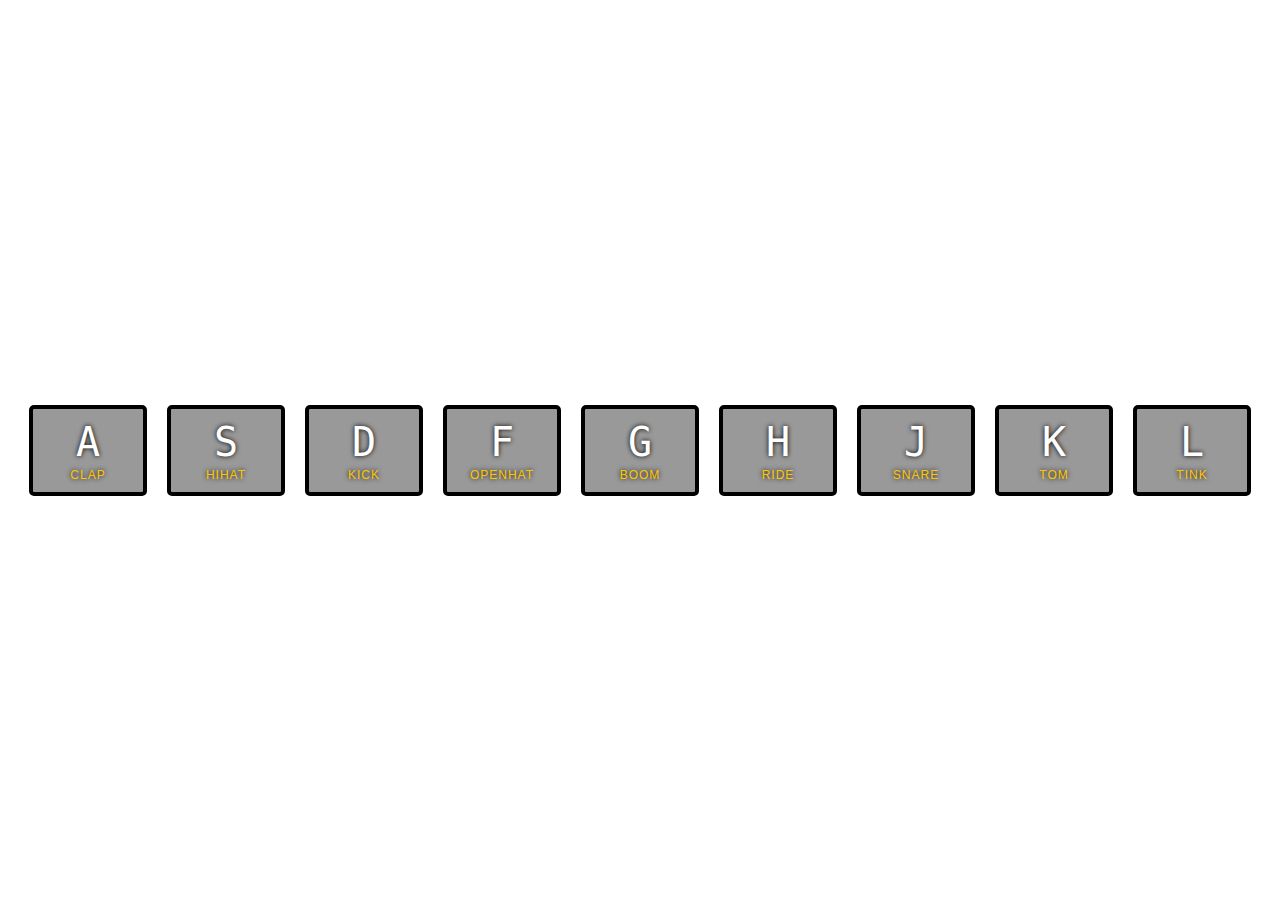
<file: 01 - JavaScript Drum Kit/index.html>
<!DOCTYPE html>
<html lang="en">
<head>
  <meta charset="UTF-8">
  <title>JS Drum Kit</title>
  <link rel="stylesheet" href="style.css">
</head>
<body>


  <div class="keys">
    <div data-key="65" class="key">
      <kbd>A</kbd>
      <span class="sound">clap</span>
    </div>
    <div data-key="83" class="key">
      <kbd>S</kbd>
      <span class="sound">hihat</span>
    </div>
    <div data-key="68" class="key">
      <kbd>D</kbd>
      <span class="sound">kick</span>
    </div>
    <div data-key="70" class="key">
      <kbd>F</kbd>
      <span class="sound">openhat</span>
    </div>
    <div data-key="71" class="key">
      <kbd>G</kbd>
      <span class="sound">boom</span>
    </div>
    <div data-key="72" class="key">
      <kbd>H</kbd>
      <span class="sound">ride</span>
    </div>
    <div data-key="74" class="key">
      <kbd>J</kbd>
      <span class="sound">snare</span>
    </div>
    <div data-key="75" class="key">
      <kbd>K</kbd>
      <span class="sound">tom</span>
    </div>
    <div data-key="76" class="key">
      <kbd>L</kbd>
      <span class="sound">tink</span>
    </div>
  </div>

  <audio data-key="65" src="sounds/clap.wav"></audio>
  <audio data-key="83" src="sounds/hihat.wav"></audio>
  <audio data-key="68" src="sounds/kick.wav"></audio>
  <audio data-key="70" src="sounds/openhat.wav"></audio>
  <audio data-key="71" src="sounds/boom.wav"></audio>
  <audio data-key="72" src="sounds/ride.wav"></audio>
  <audio data-key="74" src="sounds/snare.wav"></audio>
  <audio data-key="75" src="sounds/tom.wav"></audio>
  <audio data-key="76" src="sounds/tink.wav"></audio>

<script src="script.js"></script>

</body>
</html>
</file>
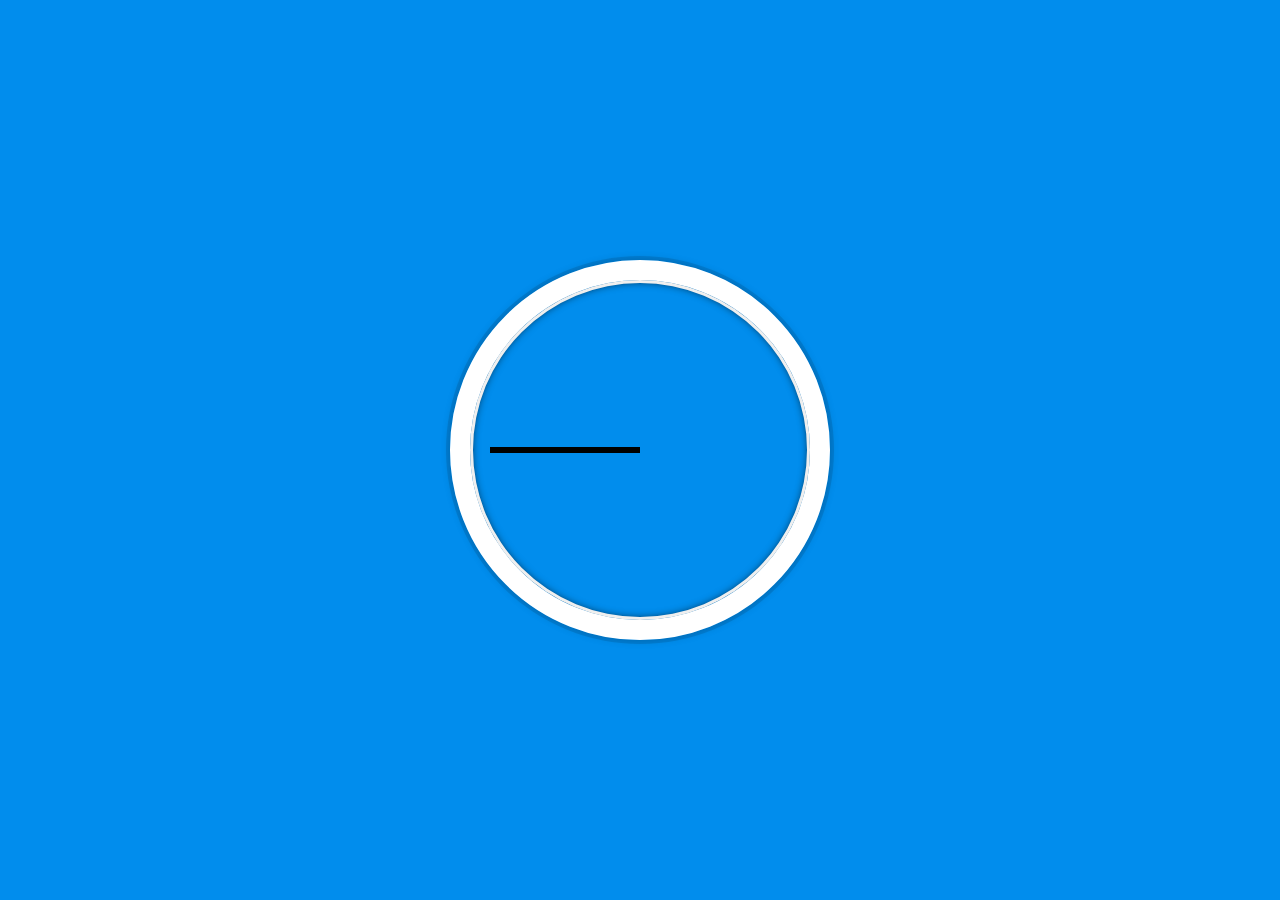
<file: 02 - JS and CSS Clock/index.html>
<!DOCTYPE html>
<html lang="en">
<head>
  <meta charset="UTF-8">
  <title>JS + CSS Clock</title>
</head>
<body>


    <div class="clock">
      <div class="clock-face">
        <div class="hand hour-hand"></div>
        <div class="hand min-hand"></div>
        <div class="hand second-hand"></div>
      </div>
    </div>


  <style>
    html {
      background: #018DED url(http://unsplash.it/1500/1000?image=881&blur=5);
      background-size: cover;
      font-family: 'helvetica neue';
      text-align: center;
      font-size: 10px;
    }

    body {
      margin: 0;
      font-size: 2rem;
      display: flex;
      flex: 1;
      min-height: 100vh;
      align-items: center;
    }

    .clock {
      width: 30rem;
      height: 30rem;
      border: 20px solid white;
      border-radius: 50%;
      margin: 50px auto;
      position: relative;
      padding: 2rem;
      box-shadow:
        0 0 0 4px rgba(0,0,0,0.1),
        inset 0 0 0 3px #EFEFEF,
        inset 0 0 10px black,
        0 0 10px rgba(0,0,0,0.2);
    }

    .clock-face {
      position: relative;
      width: 100%;
      height: 100%;
      transform: translateY(-3px); /* account for the height of the clock hands */
    }

    .hand {
      width: 50%;
      height: 6px;
      background: black;
      position: absolute;
      top: 50%;
      transform-origin: right;
      transition: all .1s;
    }

  </style>
  <script src="script.js"></script>
</body>
</html>
</file>
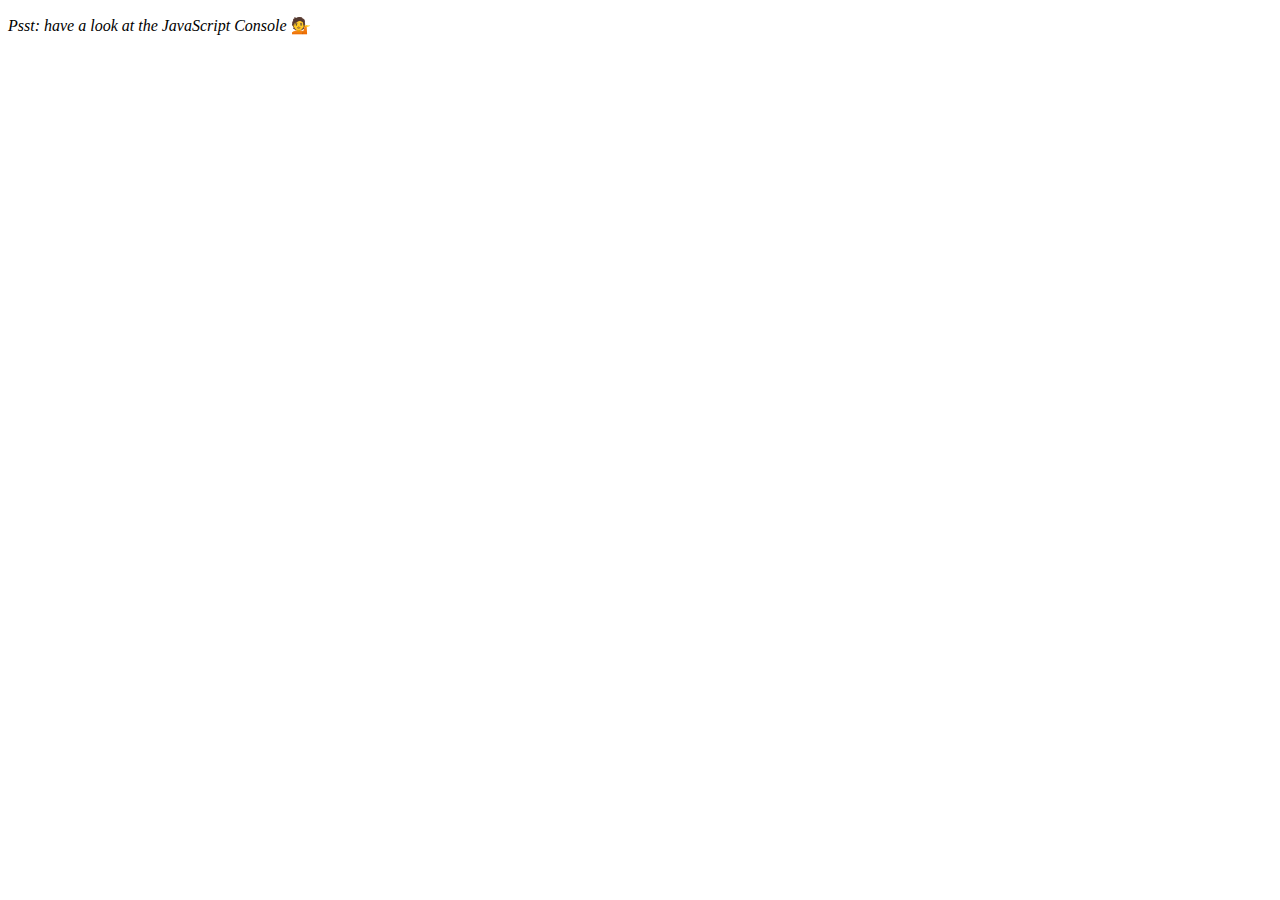
<file: 04 - Array Cardio Day 1/index.html>
<!DOCTYPE html>
<html lang="en">
<head>
  <meta charset="UTF-8">
  <title>Array Cardio 💪</title>
</head>
<body>
  <p><em>Psst: have a look at the JavaScript Console</em> 💁</p>
  <script>
    // Get your shorts on - this is an array workout!
    // ## Array Cardio Day 1

    // Some data we can work with

    const inventors = [
      { first: 'Albert', last: 'Einstein', year: 1879, passed: 1955 },
      { first: 'Isaac', last: 'Newton', year: 1643, passed: 1727 },
      { first: 'Galileo', last: 'Galilei', year: 1564, passed: 1642 },
      { first: 'Marie', last: 'Curie', year: 1867, passed: 1934 },
      { first: 'Johannes', last: 'Kepler', year: 1571, passed: 1630 },
      { first: 'Nicolaus', last: 'Copernicus', year: 1473, passed: 1543 },
      { first: 'Max', last: 'Planck', year: 1858, passed: 1947 },
      { first: 'Katherine', last: 'Blodgett', year: 1898, passed: 1979 },
      { first: 'Ada', last: 'Lovelace', year: 1815, passed: 1852 },
      { first: 'Sarah E.', last: 'Goode', year: 1855, passed: 1905 },
      { first: 'Lise', last: 'Meitner', year: 1878, passed: 1968 },
      { first: 'Hanna', last: 'Hammarström', year: 1829, passed: 1909 }
    ];

    const people = ['Beck, Glenn', 'Becker, Carl', 'Beckett, Samuel', 'Beddoes, Mick', 'Beecher, Henry', 'Beethoven, Ludwig', 'Begin, Menachem', 'Belloc, Hilaire', 'Bellow, Saul', 'Benchley, Robert', 'Benenson, Peter', 'Ben-Gurion, David', 'Benjamin, Walter', 'Benn, Tony', 'Bennington, Chester', 'Benson, Leana', 'Bent, Silas', 'Bentsen, Lloyd', 'Berger, Ric', 'Bergman, Ingmar', 'Berio, Luciano', 'Berle, Milton', 'Berlin, Irving', 'Berne, Eric', 'Bernhard, Sandra', 'Berra, Yogi', 'Berry, Halle', 'Berry, Wendell', 'Bethea, Erin', 'Bevan, Aneurin', 'Bevel, Ken', 'Biden, Joseph', 'Bierce, Ambrose', 'Biko, Steve', 'Billings, Josh', 'Biondo, Frank', 'Birrell, Augustine', 'Black, Elk', 'Blair, Robert', 'Blair, Tony', 'Blake, William'];

    // Array.prototype.filter()
    // 1. Filter the list of inventors for those who were born in the 1500's
    const filteredInventors = inventors.filter(inventor => (inventor.year >= 1500 && inventor.year < 1600));
    console.log(filteredInventors);
    // Array.prototype.map()
    // 2. Give us an array of the inventors first and last names
    const mappedInventors = inventors.map(x => x.first + " " + x.last);
    console.log(mappedInventors);
    // Array.prototype.sort()
    // 3. Sort the inventors by birthdate, oldest to youngest
    const sortedInventors = inventors.sort((x,y) => x.year - y.year);
    console.log(sortedInventors);
    // Array.prototype.reduce()
    // 4. How many years did all the inventors live all together?
    const allYears = inventors.reduce((a,b) => { return a + (b.passed - b.year)}, 0);
    console.log(allYears);
    // 5. Sort the inventors by years lived
    const sortInventors = inventors.sort((x,y) => ((y.passed-y.year) - (x.passed-x.year)));
    console.log(sortInventors);
    // 6. create a list of Boulevards in Paris that contain 'de' anywhere in the name
    // https://en.wikipedia.org/wiki/Category:Boulevards_in_Paris


    // 7. sort Exercise
    // Sort the people alphabetically by last name
    const peopleSorted = people.sort((a, b) => a - b);
    console.log(peopleSorted);
    // 8. Reduce Exercise
    // Sum up the instances of each of these
    const data = ['car', 'car', 'truck', 'truck', 'bike', 'walk', 'car', 'van', 'bike', 'walk', 'car', 'van', 'car', 'truck' ];
    const instances = data.reduce((a,b) => {
      if (!a[b]) {
        a[b] = 0;
      }
      a[b]++;
      return a
    }, {})
     console.log(instances);
  </script>
</body>
</html>
</file>
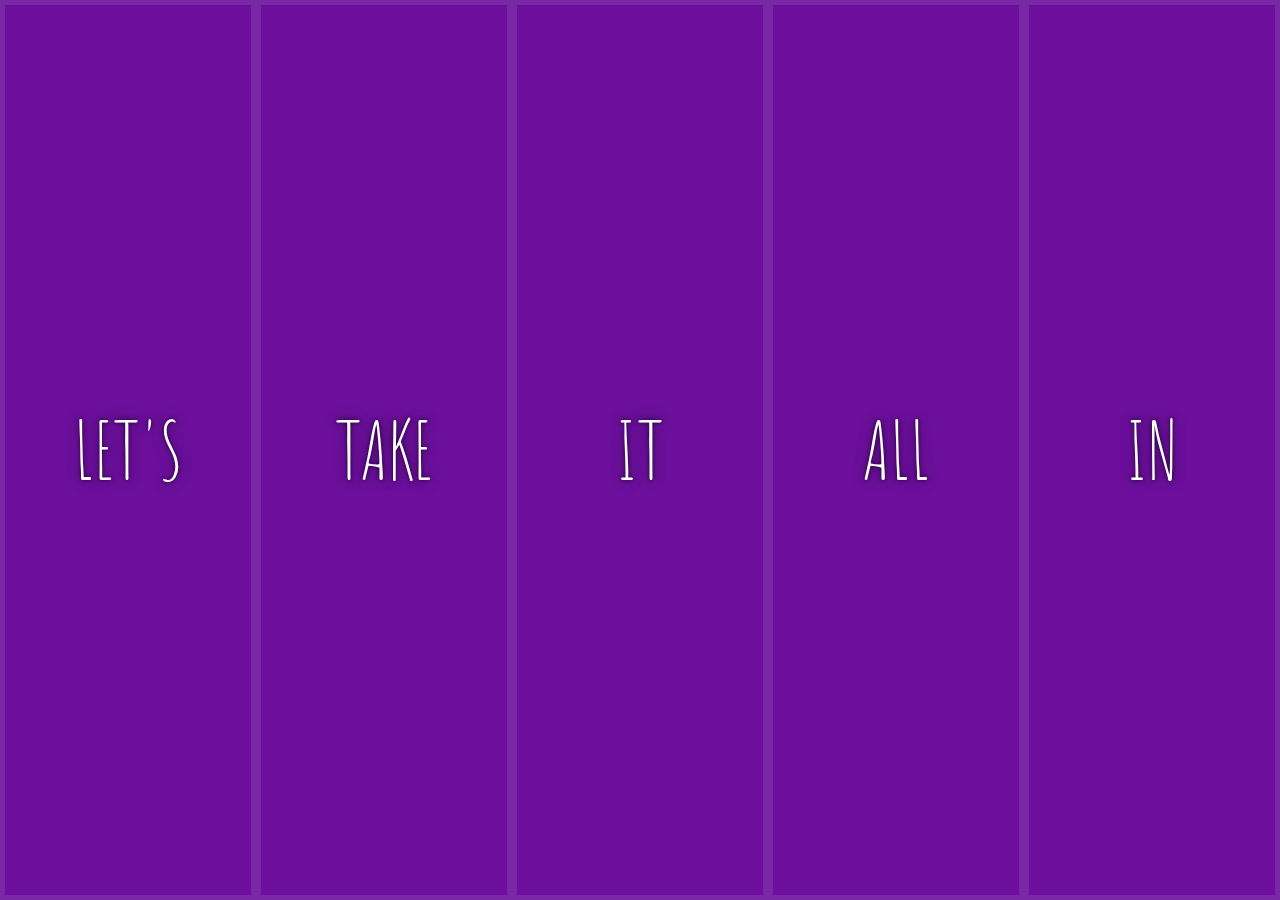
<file: 05 - Flex Panel Gallery/index.html>
<!DOCTYPE html>
<html lang="en">
<head>
  <meta charset="UTF-8">
  <title>Flex Panels 💪</title>
  <link href='https://fonts.googleapis.com/css?family=Amatic+SC' rel='stylesheet' type='text/css'>
</head>
<body>
  <style>
    html {
      box-sizing: border-box;
      background: #ffc600;
      font-family: 'helvetica neue';
      font-size: 20px;
      font-weight: 200;
    }
    
    body {
      margin: 0;
    }
    
    *, *:before, *:after {
      box-sizing: inherit;
    }

    .panels {
      min-height: 100vh;
      overflow: hidden;
      display: flex;
    }

    .panel {
      background: #6B0F9C;
      box-shadow: inset 0 0 0 5px rgba(255,255,255,0.1);
      color: white;
      text-align: center;
      align-items: center;
      /* Safari transitionend event.propertyName === flex */
      /* Chrome + FF transitionend event.propertyName === flex-grow */
      transition:
        font-size 0.7s cubic-bezier(0.61,-0.19, 0.7,-0.11),
        flex 0.7s cubic-bezier(0.61,-0.19, 0.7,-0.11),
        background 0.2s;
      font-size: 20px;
      background-size: cover;
      background-position: center;
      flex: 1;
      display: flex;
      flex-direction: column;
      align-items: center;
      justify-content: center;
    }

    .panel1 { background-image:url(https://source.unsplash.com/gYl-UtwNg_I/1500x1500); }
    .panel2 { background-image:url(https://source.unsplash.com/rFKUFzjPYiQ/1500x1500); }
    .panel3 { background-image:url(https://images.unsplash.com/photo-1465188162913-8fb5709d6d57?ixlib=rb-0.3.5&q=80&fm=jpg&crop=faces&cs=tinysrgb&w=1500&h=1500&fit=crop&s=967e8a713a4e395260793fc8c802901d); }
    .panel4 { background-image:url(https://source.unsplash.com/ITjiVXcwVng/1500x1500); }
    .panel5 { background-image:url(https://source.unsplash.com/3MNzGlQM7qs/1500x1500); }

    /* Flex Children */
    .panel > * {
      margin: 0;
      width: 100%;
      transition: transform 0.5s;
      flex: 1 0 auto;
      display: flex;
      align-items: center;
      justify-content: center;
    }

    .panel > *:first-child {
      transform: translateY(-100%);
    }
    .panel.open-active > *:first-child {
      transform: translateY(0);
    }
    .panel > *:last-child {
      transform: translateY(100%);
    }
    .panel.open-active > *:last-child {
      transform: translateY(0);
    }

    .panel p {
      text-transform: uppercase;
      font-family: 'Amatic SC', cursive;
      text-shadow: 0 0 4px rgba(0, 0, 0, 0.72), 0 0 14px rgba(0, 0, 0, 0.45);
      font-size: 2em;
    }
    
    .panel p:nth-child(2) {
      font-size: 4em;
    }

    .panel.open {
      flex: 5;
      font-size: 40px;
    }

  </style>


  <div class="panels">
    <div class="panel panel1">
      <p>Hey</p>
      <p>Let's</p>
      <p>Dance</p>
    </div>
    <div class="panel panel2">
      <p>Give</p>
      <p>Take</p>
      <p>Receive</p>
    </div>
    <div class="panel panel3">
      <p>Experience</p>
      <p>It</p>
      <p>Today</p>
    </div>
    <div class="panel panel4">
      <p>Give</p>
      <p>All</p>
      <p>You can</p>
    </div>
    <div class="panel panel5">
      <p>Life</p>
      <p>In</p>
      <p>Motion</p>
    </div>
  </div>

  <script src="script.js"></script>



</body>
</html>
</file>
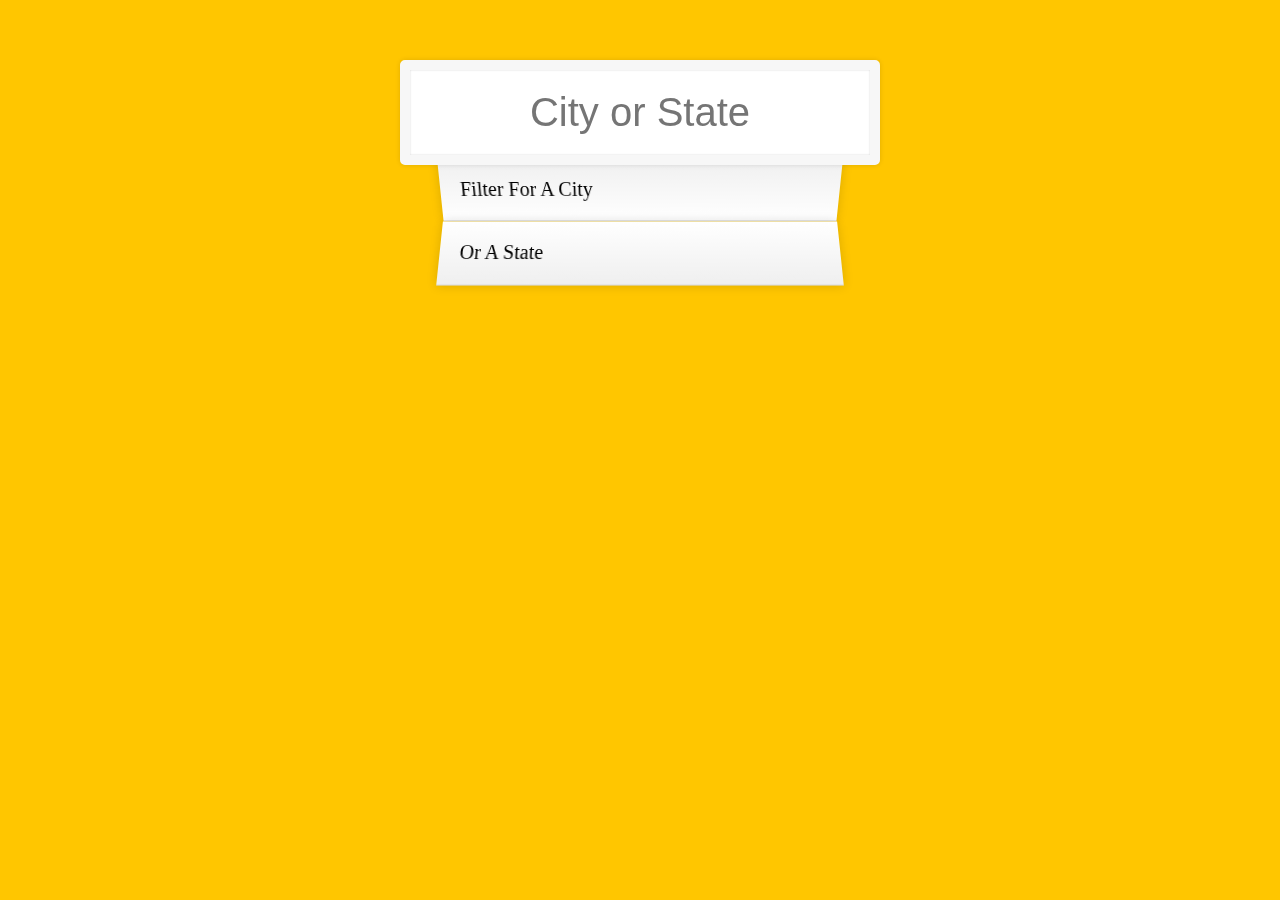
<file: 06 - Type Ahead/index-START.html>
<!DOCTYPE html>
<html lang="en">
  <head>
    <meta charset="UTF-8" />
    <title>Type Ahead 👀</title>
    <link rel="stylesheet" href="style.css" />
  </head>
  <body>
    <form class="search-form">
      <input type="text" class="search" placeholder="City or State" />
      <ul class="suggestions">
        <li>Filter for a city</li>
        <li>or a state</li>
      </ul>
    </form>
    <script>
      const endpoint =
        "https://gist.githubusercontent.com/Miserlou/c5cd8364bf9b2420bb29/raw/2bf258763cdddd704f8ffd3ea9a3e81d25e2c6f6/cities.json";
      const cities = [];
      fetch(endpoint)
        .then((response) => response.json())
        .then((data) => cities.push(...data));

      const userInput = document.querySelector("input.search");

      function findMatch(userInput, cities) {
        return cities.filter((item) => {
          const regex = new RegExp(userInput, "gi");
          return item.city.match(regex) || item.state.match(regex);
        });
      }

      function numberWithCommas(x) {
        return x.toString().replace(/\B(?=(\d{3})+(?!\d))/g, ',')
      }

      function display() {
        const matches = findMatch(this.value, cities);
        document.querySelector(".suggestions").innerHTML = "";
        const html = matches
          .map((item) => {
            const regex = new RegExp(this.value, 'gi');
            const cityName = item.city.replace(regex, `<span class="hl">${this.value}</span>`);
            const stateName = item.state.replace(regex, `<span class="hl">${this.value}</span>`)
            return `<li><span class='name'>${cityName}, ${stateName}</span><span class='population'>${numberWithCommas(item.population)}</span></li>`;
          })
          .join("");
        document.querySelector(".suggestions").innerHTML = html;
      }
      userInput.addEventListener("input", display);
    </script>
  </body>
</html>
</file>
<file: 01 - JavaScript Drum Kit/style.css>
html {
  font-size: 10px;
  background: url(https://www.superprof.us/blog/file/2018/06/drums.jpg) bottom center;
  background-size: cover;
}

body,html {
  margin: 0;
  padding: 0;
  font-family: sans-serif;
}

.keys {
  display: flex;
  flex: 1;
  min-height: 100vh;
  align-items: center;
  justify-content: center;
}

.key {
  border: .4rem solid black;
  border-radius: .5rem;
  margin: 1rem;
  font-size: 1.5rem;
  padding: 1rem .5rem;
  transition: all .07s ease;
  width: 10rem;
  text-align: center;
  color: white;
  background: rgba(0,0,0,0.4);
  text-shadow: 0 0 .5rem black;
}

.playing {
  transform: scale(1.1);
  border-color: #ffc600;
  box-shadow: 0 0 1rem #ffc600;
}

kbd {
  display: block;
  font-size: 4rem;
}

.sound {
  font-size: 1.2rem;
  text-transform: uppercase;
  letter-spacing: .1rem;
  color: #ffc600;
}
</file>
<file: 06 - Type Ahead/style.css>
html {
  box-sizing: border-box;
  background: #ffc600;
  font-family: 'helvetica neue';
  font-size: 20px;
  font-weight: 200;
}

*, *:before, *:after {
  box-sizing: inherit;
}

input {
  width: 100%;
  padding: 20px;
}

.search-form {
  max-width: 400px;
  margin: 50px auto;
}

input.search {
  margin: 0;
  text-align: center;
  outline: 0;
  border: 10px solid #F7F7F7;
  width: 120%;
  left: -10%;
  position: relative;
  top: 10px;
  z-index: 2;
  border-radius: 5px;
  font-size: 40px;
  box-shadow: 0 0 5px rgba(0, 0, 0, 0.12), inset 0 0 2px rgba(0, 0, 0, 0.19);
}

.suggestions {
  margin: 0;
  padding: 0;
  position: relative;
  /*perspective: 20px;*/
}

.suggestions li {
  background: white;
  list-style: none;
  border-bottom: 1px solid #D8D8D8;
  box-shadow: 0 0 10px rgba(0, 0, 0, 0.14);
  margin: 0;
  padding: 20px;
  transition: background 0.2s;
  display: flex;
  justify-content: space-between;
  text-transform: capitalize;
}

.suggestions li:nth-child(even) {
  transform: perspective(100px) rotateX(3deg) translateY(2px) scale(1.001);
  background: linear-gradient(to bottom,  #ffffff 0%,#EFEFEF 100%);
}

.suggestions li:nth-child(odd) {
  transform: perspective(100px) rotateX(-3deg) translateY(3px);
  background: linear-gradient(to top,  #ffffff 0%,#EFEFEF 100%);
}

span.population {
  font-size: 15px;
}

.hl {
  background: #ffc600;
}
</file>
